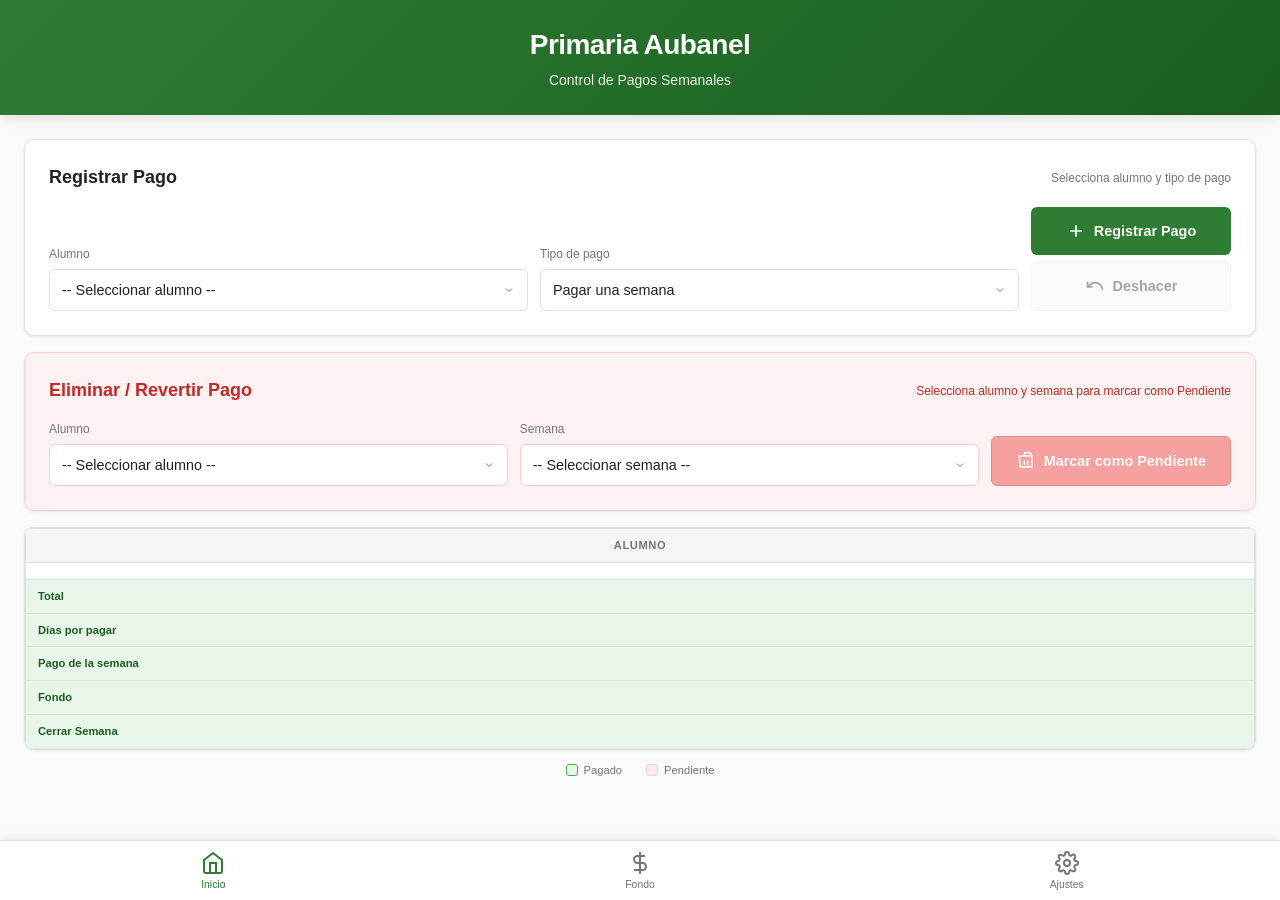
<file: index.html>
<!DOCTYPE html>
<html lang="es">
<head>
    <meta charset="UTF-8">
    <meta name="viewport" content="width=device-width, initial-scale=1.0">
    <meta name="theme-color" content="#2E7D32">
    <meta name="description" content="Gestión de pagos escolares semanales - Primaria Aubanel">
    <title>Pagos Escolares - Primaria Aubanel</title>
    <link rel="manifest" href="manifest.json">
    <link rel="stylesheet" href="styles.css">
    <link rel="icon" type="image/svg+xml" href="icon.svg">
    <meta name="apple-mobile-web-app-capable" content="yes">
    <meta name="apple-mobile-web-app-status-bar-style" content="default">
    <meta name="apple-mobile-web-app-title" content="Pagos Escolares">
</head>
<body>
    <div class="app-container">
        <header class="app-header">
            <h1 class="app-title">Primaria Aubanel</h1>
            <p class="app-subtitle">Control de Pagos Semanales</p>
        </header>

        <main class="app-main" role="main">
            <!-- VISTA INICIO - Matriz de Pagos -->
            <section id="view-home" class="view active" aria-label="Matriz de pagos semanales">
                <!-- Panel de Registro de Pagos Superior -->
                <div class="payment-panel" role="region" aria-label="Registro de pagos">
                    <div class="payment-panel-header">
                        <h2>Registrar Pago</h2>
                        <span class="panel-hint">Selecciona alumno y tipo de pago</span>
                    </div>
                    <div class="payment-panel-controls">
                        <div class="control-group">
                            <label for="payment-student">Alumno</label>
                            <select id="payment-student" aria-label="Seleccionar alumno">
                                <option value="">-- Seleccionar alumno --</option>
                            </select>
                        </div>
                        <div class="control-group">
                            <label for="payment-mode">Tipo de pago</label>
                            <select id="payment-mode" aria-label="Seleccionar tipo de pago">
                                <option value="single">Pagar una semana</option>
                                <option value="advance">Adelantar semanas</option>
                            </select>
                        </div>
                        <div class="control-group" id="advance-weeks-group" style="display: none;">
                            <label for="advance-weeks">Cantidad de semanas a adelantar</label>
                            <input type="number" id="advance-weeks" min="2" max="52" value="2" placeholder="Ej: 5" aria-label="Número de semanas a adelantar">
                            <span class="input-hint" id="advance-total-hint">Total: $30</span>
                        </div>
                        <div class="control-group control-action">
                            <button class="btn btn-primary btn-lg" id="btn-register-payment" disabled>
                                <svg width="20" height="20" viewBox="0 0 24 24" fill="none" stroke="currentColor" stroke-width="2">
                                    <path d="M12 5v14M5 12h14"></path>
                                </svg>
                                <span id="btn-payment-text">Registrar Pago</span>
                            </button>
                            <button class="btn btn-secondary btn-lg btn-undo" id="btn-undo-payment" disabled title="Deshacer último pago registrado">
                                <svg width="20" height="20" viewBox="0 0 24 24" fill="none" stroke="currentColor" stroke-width="2">
                                    <path d="M3 7v6h6"></path>
                                    <path d="M21 17a9 9 0 0 0-9-9 9 9 0 0 0-6 2.3L3 13"></path>
                                </svg>
                                Deshacer
                            </button>
                        </div>
                    </div>
                </div>

                <!-- Panel de Eliminar/Revertir Pago Específico -->
                <div class="payment-panel revert-panel" role="region" aria-label="Eliminar pago específico">
                    <div class="payment-panel-header">
                        <h2>Eliminar / Revertir Pago</h2>
                        <span class="panel-hint">Selecciona alumno y semana para marcar como Pendiente</span>
                    </div>
                    <div class="payment-panel-controls">
                        <div class="control-group">
                            <label for="revert-student">Alumno</label>
                            <select id="revert-student" aria-label="Seleccionar alumno">
                                <option value="">-- Seleccionar alumno --</option>
                            </select>
                        </div>
                        <div class="control-group">
                            <label for="revert-week">Semana</label>
                            <select id="revert-week" aria-label="Seleccionar semana">
                                <option value="">-- Seleccionar semana --</option>
                            </select>
                        </div>
                        <div class="control-group control-action">
                            <button class="btn btn-danger btn-lg" id="btn-revert-payment" disabled>
                                <svg width="20" height="20" viewBox="0 0 24 24" fill="none" stroke="currentColor" stroke-width="2">
                                    <path d="M20 6H4L5 19h14L19 6z"></path>
                                    <path d="M18 6V4a2 2 0 0 0-2-2h-4a2 2 0 0 0-2 2v2"></path>
                                    <path d="M10 11v6M14 11v6"></path>
                                </svg>
                                Marcar como Pendiente
                            </button>
                        </div>
                    </div>
                </div>

                <div class="table-container" role="region" aria-label="Tabla de pagos" tabindex="0">
                    <table id="payments-table" class="payments-table">
                        <thead>
                            <tr class="header-row">
                                <th class="student-header" scope="col">Alumno</th>
                                <!-- Week columns will be inserted here by JS -->
                            </tr>
                            <tr class="week-header-row">
                                <th class="student-header"></th>
                                <!-- Week date headers will be inserted here by JS -->
                            </tr>
                        </thead>
                        <tbody id="payments-tbody">
                            <!-- Student rows will be inserted here by JS -->
                        </tbody>
                        <tfoot id="payments-tfoot">
                            <tr class="summary-row total-row">
                                <th scope="row">Total</th>
                                <!-- Total cells will be inserted here by JS -->
                            </tr>
                            <tr class="summary-row days-row">
                                <th scope="row">Días por pagar</th>
                                <!-- Days selector cells will be inserted here by JS -->
                            </tr>
                            <tr class="summary-row payment-row">
                                <th scope="row">Pago de la semana</th>
                                <!-- Payment cells will be inserted here by JS -->
                            </tr>
                            <tr class="summary-row fund-row">
                                <th scope="row">Fondo</th>
                                <!-- Fund cells will be inserted here by JS -->
                            </tr>
                            <tr class="summary-row save-row">
                                <th scope="row">Cerrar Semana</th>
                                <!-- Save buttons will be inserted here by JS -->
                            </tr>
                        </tfoot>
                    </table>
                </div>
                <div class="legend">
                    <span class="legend-item"><span class="legend-color paid"></span> Pagado</span>
                    <span class="legend-item"><span class="legend-color pending"></span> Pendiente</span>
                </div>
            </section>

            <!-- VISTA FONDO / CAJA -->
            <section id="view-fund" class="view" aria-label="Fondo y movimientos">
                <div class="fund-header">
                    <h2>Fondo / Caja</h2>
                    <div class="fund-balance" id="fund-balance">$0.00</div>
                </div>
                <div class="fund-actions">
                    <button class="btn btn-primary" id="btn-export-csv">Exportar CSV</button>
                    <button class="btn btn-secondary" id="btn-export-json">Exportar JSON</button>
                    <button class="btn btn-secondary" id="btn-print">Imprimir</button>
                </div>
                <div class="movements-container">
                    <table class="movements-table" id="movements-table">
                        <thead>
                            <tr>
                                <th scope="col">Fecha</th>
                                <th scope="col">Semana</th>
                                <th scope="col">Concepto</th>
                                <th scope="col">Ingreso</th>
                                <th scope="col">Egreso</th>
                                <th scope="col">Saldo</th>
                            </tr>
                        </thead>
                        <tbody id="movements-tbody">
                            <!-- Movements will be inserted here by JS -->
                        </tbody>
                    </table>
                    <p class="empty-state" id="empty-movements">No hay movimientos registrados</p>
                </div>
            </section>

            <!-- VISTA AJUSTES -->
            <section id="view-settings" class="view" aria-label="Configuración">
                <div class="settings-section">
                    <h2>Cuota Semanal</h2>
                    <div class="setting-item">
                        <label for="weekly-fee">Cuota por alumno ($)</label>
                        <input type="number" id="weekly-fee" min="0" step="1" value="15">
                    </div>
                </div>
                <div class="settings-section">
                    <h2>Excepciones por Hermanos</h2>
                    <p class="settings-hint">Agrupa alumnos que son hermanos para aplicar reglas de excepción en el cobro. Ej: Arechiga Lopez Susana & Arechiga Lopez Zahid</p>
                    <div id="siblings-container">
                        <!-- Sibling groups will be rendered here by JS -->
                    </div>
                    <button class="btn btn-secondary" id="btn-add-sibling-group">
                        <svg width="16" height="16" viewBox="0 0 24 24" fill="none" stroke="currentColor" stroke-width="2">
                            <path d="M12 5v14M5 12h14"></path>
                        </svg>
                        Agregar Grupo de Hermanos
                    </button>
                </div>
                <div class="settings-section">
                    <h2>Lista de Alumnos</h2>
                    <p class="settings-hint">Edita los nombres. Uno por línea: "Apellidos Nombre"</p>
                    <textarea id="students-list" rows="10" placeholder="Apellidos Nombre&#10;Apellidos Nombre"></textarea>
                    <button class="btn btn-primary" id="btn-save-students">Guardar Alumnos</button>
                </div>
                <div class="settings-section">
                    <h2>Semanas del Ciclo</h2>
                    <p class="settings-hint">Formato: "DD-MMM a DD-MMM" (ej. 14-Sep a 18-Sep)</p>
                    <textarea id="weeks-list" rows="8" placeholder="14-Sep a 18-Sep&#10;21-Sep a 25-Sep"></textarea>
                    <button class="btn btn-primary" id="btn-save-weeks">Guardar Semanas</button>
                </div>
                <div class="settings-section danger-zone">
                    <h2>Zona de Peligro</h2>
                    <button class="btn btn-danger" id="btn-reset-all">Restablecer Todo</button>
                </div>
            </section>
        </main>

        <!-- NAVEGACIÓN INFERIOR -->
        <nav class="bottom-nav" role="navigation" aria-label="Navegación principal">
            <button class="nav-item active" data-view="home" aria-label="Inicio">
                <svg class="nav-icon" viewBox="0 0 24 24" fill="none" stroke="currentColor" stroke-width="2">
                    <path d="M3 9l9-7 9 7v11a2 2 0 0 1-2 2H5a2 2 0 0 1-2-2z"></path>
                    <polyline points="9 22 9 12 15 12 15 22"></polyline>
                </svg>
                <span class="nav-label">Inicio</span>
            </button>
            <button class="nav-item" data-view="fund" aria-label="Fondo / Caja">
                <svg class="nav-icon" viewBox="0 0 24 24" fill="none" stroke="currentColor" stroke-width="2">
                    <line x1="12" y1="1" x2="12" y2="23"></line>
                    <path d="M17 5H9.5a3.5 3.5 0 0 0 0 7h5a3.5 3.5 0 0 1 0 7H6"></path>
                </svg>
                <span class="nav-label">Fondo</span>
            </button>
            <button class="nav-item" data-view="settings" aria-label="Ajustes">
                <svg class="nav-icon" viewBox="0 0 24 24" fill="none" stroke="currentColor" stroke-width="2">
                    <circle cx="12" cy="12" r="3"></circle>
                    <path d="M19.4 15a1.65 1.65 0 0 0 .33 1.82l.06.06a2 2 0 0 1 0 2.83 2 2 0 0 1-2.83 0l-.06-.06a1.65 1.65 0 0 0-1.82-.33 1.65 1.65 0 0 0-1 1.51V21a2 2 0 0 1-2 2 2 2 0 0 1-2-2v-.09A1.65 1.65 0 0 0 9 19.4a1.65 1.65 0 0 0-1.82.33l-.06.06a2 2 0 0 1-2.83 0 2 2 0 0 1 0-2.83l.06-.06a1.65 1.65 0 0 0 .33-1.82 1.65 1.65 0 0 0-1.51-1H3a2 2 0 0 1-2-2 2 2 0 0 1 2-2h.09A1.65 1.65 0 0 0 4.6 9a1.65 1.65 0 0 0-.33-1.82l-.06-.06a2 2 0 0 1 0-2.83 2 2 0 0 1 2.83 0l.06.06a1.65 1.65 0 0 0 1.82.33H9a1.65 1.65 0 0 0 1-1.51V3a2 2 0 0 1 2-2 2 2 0 0 1 2 2v.09a1.65 1.65 0 0 0 1 1.51 1.65 1.65 0 0 0 1.82-.33l.06-.06a2 2 0 0 1 2.83 0 2 2 0 0 1 0 2.83l-.06.06a1.65 1.65 0 0 0-.33 1.82V9a1.65 1.65 0 0 0 1.51 1H21a2 2 0 0 1 2 2 2 2 0 0 1-2 2h-.09a1.65 1.65 0 0 0-1.51 1z"></path>
                </svg>
                <span class="nav-label">Ajustes</span>
            </button>
        </nav>
    </div>

    <script src="supabase.js"></script>
    <script src="supabase-config.js"></script>
    <script src="data.js"></script>
    <script src="app.js"></script>
    <script>
        if ('serviceWorker' in navigator) {
            navigator.serviceWorker.register('sw.js').catch(console.error);
        }
    </script>
</body>
</html>
</file>
<file: styles.css>
*,
*::before,
*::after {
    box-sizing: border-box;
    margin: 0;
    padding: 0;
}

:root {
    --color-primary: #2E7D32;
    --color-primary-light: #4CAF50;
    --color-primary-dark: #1B5E20;
    --color-pending: #EF5350;
    --color-pending-light: #FFCDD2;
    --color-pending-dark: #C62828;
    --color-background: #FAFAFA;
    --color-surface: #FFFFFF;
    --color-text: #212121;
    --color-text-secondary: #757575;
    --color-border: #E0E0E0;
    --color-header-bg: #F5F5F5;
    --color-summary-bg: #E8F5E9;
    --color-fund-positive: #2E7D32;
    --color-fund-negative: #C62828;
    --shadow-sm: 0 1px 3px rgba(0,0,0,0.08);
    --shadow-md: 0 4px 12px rgba(0,0,0,0.1);
    --radius-sm: 6px;
    --radius-md: 10px;
    --transition: 0.2s ease;
}

html {
    font-size: 16px;
    -webkit-text-size-adjust: 100%;
}

body {
    font-family: -apple-system, BlinkMacSystemFont, 'Segoe UI', Roboto, Oxygen, Ubuntu, sans-serif;
    background-color: var(--color-background);
    color: var(--color-text);
    line-height: 1.5;
    min-height: 100vh;
    display: flex;
    flex-direction: column;
}

.app-container {
    display: flex;
    flex-direction: column;
    min-height: 100vh;
    max-width: 100%;
}

.app-header {
    background: linear-gradient(135deg, var(--color-primary) 0%, var(--color-primary-dark) 100%);
    color: white;
    padding: 1.25rem 1rem;
    text-align: center;
    box-shadow: var(--shadow-md);
}

.app-title {
    font-size: 1.5rem;
    font-weight: 700;
    letter-spacing: -0.02em;
}

.app-subtitle {
    font-size: 0.875rem;
    opacity: 0.9;
    margin-top: 0.25rem;
}

.app-main {
    flex: 1;
    overflow: hidden;
    position: relative;
}

.view {
    display: none;
    position: absolute;
    top: 0;
    left: 0;
    right: 0;
    bottom: 60px;
    overflow-y: auto;
    padding: 1rem;
    padding-bottom: 4rem;
}

.view.active {
    display: block;
}

/* TABLE CONTAINER & MATRIX */
.table-container {
    overflow-x: auto;
    overflow-y: visible;
    -webkit-overflow-scrolling: touch;
    border-radius: var(--radius-md);
    background: var(--color-surface);
    box-shadow: var(--shadow-sm);
    border: 1px solid var(--color-border);
}

.payments-table {
    width: 100%;
    min-width: 100%;
    border-collapse: collapse;
    font-size: 0.75rem;
}

.payments-table th,
.payments-table td {
    padding: 0.5rem 0.375rem;
    text-align: center;
    border: 1px solid var(--color-border);
    white-space: nowrap;
}

.payments-table thead th {
    background: var(--color-header-bg);
    font-weight: 600;
    color: var(--color-text);
    position: sticky;
    top: 0;
    z-index: 10;
}

.payments-table .header-row th {
    background: var(--color-header-bg);
    font-size: 0.7rem;
    text-transform: uppercase;
    letter-spacing: 0.05em;
    color: var(--color-text-secondary);
}

.payments-table .week-header-row th {
    background: var(--color-surface);
    font-weight: 600;
    font-size: 0.7rem;
}

.student-header {
    position: sticky;
    left: 0;
    z-index: 20;
    background: var(--color-surface);
    min-width: 160px;
    max-width: 200px;
    text-align: left;
    font-weight: 500;
    font-size: 0.75rem;
}

.payments-table tbody tr:nth-child(even) td {
    background: #FAFAFA;
}

.payments-table tbody tr:hover td {
    background: #F0F4F8;
}

.payments-table tbody td:first-child {
    position: sticky;
    left: 0;
    z-index: 15;
    background: var(--color-surface);
    text-align: left;
    font-weight: 500;
    font-size: 0.7rem;
    min-width: 160px;
    max-width: 200px;
    padding-left: 0.75rem;
    padding-right: 0.75rem;
}

.payments-table tbody tr:nth-child(even) td:first-child {
    background: #FAFAFA;
}

.payments-table tbody tr:hover td:first-child {
    background: #F0F4F8;
}

/* SELECT STYLING */
.payment-select {
    width: 100%;
    min-width: 80px;
    padding: 0.375rem 0.5rem;
    border: 1px solid var(--color-border);
    border-radius: var(--radius-sm);
    background: var(--color-surface);
    color: var(--color-text);
    font-size: 0.7rem;
    font-family: inherit;
    cursor: pointer;
    appearance: none;
    background-image: url("data:image/svg+xml,%3Csvg xmlns='http://www.w3.org/2000/svg' width='12' height='12' viewBox='0 0 24 24' fill='none' stroke='%23757575' stroke-width='2'%3E%3Cpolyline points='6 9 12 15 18 9'%3E%3C/polyline%3E%3C/svg%3E");
    background-repeat: no-repeat;
    background-position: right 0.5rem center;
    background-size: 12px;
    padding-right: 2rem;
    transition: border-color var(--transition), box-shadow var(--transition);
}

.payment-select:focus {
    outline: none;
    border-color: var(--color-primary);
    box-shadow: 0 0 0 3px rgba(46, 125, 50, 0.15);
}

.payment-select.paid {
    background-color: #E8F5E9;
    border-color: var(--color-primary-light);
    color: var(--color-primary-dark);
}

.payment-select.pending {
    background-color: #FDECEC;
    border-color: var(--color-pending-light);
    color: var(--color-pending-dark);
}

.payment-select.advanced {
    background-color: #FFF3E0;
    border-color: #FFB74D;
    color: #E65100;
}

/* SUMMARY ROWS */
.payments-table tfoot th {
    background: var(--color-summary-bg);
    font-weight: 600;
    color: var(--color-primary-dark);
    font-size: 0.7rem;
    text-align: left;
    padding-left: 0.75rem;
}

.payments-table tfoot td {
    background: var(--color-summary-bg);
    font-weight: 600;
    font-size: 0.7rem;
    color: var(--color-text);
}

.payments-table .total-row td {
    color: var(--color-primary-dark);
}

.payments-table .days-row select {
    width: 100%;
    min-width: 60px;
    padding: 0.25rem 0.5rem;
    border: 1px solid var(--color-border);
    border-radius: var(--radius-sm);
    background: var(--color-surface);
    font-size: 0.7rem;
    font-family: inherit;
    cursor: pointer;
}

.payments-table .days-row select:focus {
    outline: none;
    border-color: var(--color-primary);
    box-shadow: 0 0 0 3px rgba(46, 125, 50, 0.15);
}

.payments-table .payment-row td {
    color: var(--color-pending-dark);
}

.payments-table .fund-row td {
    color: var(--color-fund-positive);
}

.payments-table .fund-row td.negative {
    color: var(--color-fund-negative);
}

/* LEGEND */
.legend {
    display: flex;
    justify-content: center;
    gap: 1.5rem;
    padding: 0.75rem;
    font-size: 0.7rem;
    color: var(--color-text-secondary);
}

.legend-item {
    display: flex;
    align-items: center;
    gap: 0.375rem;
}

.legend-color {
    width: 12px;
    height: 12px;
    border-radius: 3px;
    border: 1px solid var(--color-border);
}

.legend-color.paid {
    background: #E8F5E9;
    border-color: var(--color-primary-light);
}

.legend-color.pending {
    background: #FDECEC;
    border-color: var(--color-pending-light);
}

/* FUND VIEW */
.fund-header {
    display: flex;
    justify-content: space-between;
    align-items: center;
    padding: 1rem;
    background: var(--color-surface);
    border-radius: var(--radius-md);
    margin-bottom: 1rem;
    box-shadow: var(--shadow-sm);
    border: 1px solid var(--color-border);
}

.fund-header h2 {
    font-size: 1.125rem;
    font-weight: 600;
}

.fund-balance {
    font-size: 1.5rem;
    font-weight: 700;
    color: var(--color-fund-positive);
}

.fund-balance.negative {
    color: var(--color-fund-negative);
}

.fund-actions {
    display: flex;
    gap: 0.5rem;
    flex-wrap: wrap;
    margin-bottom: 1rem;
}

.movements-container {
    background: var(--color-surface);
    border-radius: var(--radius-md);
    box-shadow: var(--shadow-sm);
    border: 1px solid var(--color-border);
    overflow: hidden;
}

.movements-table {
    width: 100%;
    border-collapse: collapse;
    font-size: 0.75rem;
}

.movements-table th,
.movements-table td {
    padding: 0.75rem;
    text-align: left;
    border-bottom: 1px solid var(--color-border);
}

.movements-table th {
    background: var(--color-header-bg);
    font-weight: 600;
    font-size: 0.7rem;
    text-transform: uppercase;
    letter-spacing: 0.05em;
    color: var(--color-text-secondary);
}

.movements-table tbody tr:hover {
    background: #F0F4F8;
}

.movements-table .income {
    color: var(--color-fund-positive);
    font-weight: 600;
}

.movements-table .expense {
    color: var(--color-fund-negative);
    font-weight: 600;
}

.empty-state {
    text-align: center;
    padding: 3rem 1rem;
    color: var(--color-text-secondary);
    font-size: 0.875rem;
}

/* SETTINGS VIEW */
.settings-section {
    background: var(--color-surface);
    border-radius: var(--radius-md);
    padding: 1rem;
    margin-bottom: 1rem;
    box-shadow: var(--shadow-sm);
    border: 1px solid var(--color-border);
}

.settings-section h2 {
    font-size: 1rem;
    font-weight: 600;
    margin-bottom: 1rem;
    color: var(--color-text);
    padding-bottom: 0.5rem;
    border-bottom: 1px solid var(--color-border);
}

.settings-section.danger-zone h2 {
    color: var(--color-pending-dark);
    border-color: var(--color-pending-light);
}

.setting-item {
    display: flex;
    flex-direction: column;
    gap: 0.375rem;
    margin-bottom: 1rem;
}

.setting-item label {
    font-size: 0.8rem;
    font-weight: 500;
    color: var(--color-text-secondary);
}

.setting-item input {
    padding: 0.75rem;
    border: 1px solid var(--color-border);
    border-radius: var(--radius-sm);
    font-size: 1rem;
    font-family: inherit;
    transition: border-color var(--transition), box-shadow var(--transition);
}

.setting-item input:focus {
    outline: none;
    border-color: var(--color-primary);
    box-shadow: 0 0 0 3px rgba(46, 125, 50, 0.15);
}

.settings-hint {
    font-size: 0.7rem;
    color: var(--color-text-secondary);
    margin-bottom: 0.75rem;
}

.settings-section textarea {
    width: 100%;
    padding: 0.75rem;
    border: 1px solid var(--color-border);
    border-radius: var(--radius-sm);
    font-family: inherit;
    font-size: 0.8rem;
    resize: vertical;
    min-height: 120px;
    transition: border-color var(--transition), box-shadow var(--transition);
}

.settings-section textarea:focus {
    outline: none;
    border-color: var(--color-primary);
    box-shadow: 0 0 0 3px rgba(46, 125, 50, 0.15);
}

/* BUTTONS */
.btn {
    display: inline-flex;
    align-items: center;
    justify-content: center;
    gap: 0.5rem;
    padding: 0.75rem 1.25rem;
    border: none;
    border-radius: var(--radius-sm);
    font-size: 0.875rem;
    font-weight: 600;
    font-family: inherit;
    cursor: pointer;
    transition: all var(--transition);
    touch-action: manipulation;
}

.btn-primary {
    background: var(--color-primary);
    color: white;
}

.btn-primary:hover,
.btn-primary:active {
    background: var(--color-primary-dark);
}

.btn-secondary {
    background: var(--color-header-bg);
    color: var(--color-text);
    border: 1px solid var(--color-border);
}

.btn-secondary:hover,
.btn-secondary:active {
    background: var(--color-border);
}

.btn-danger {
    background: var(--color-pending-light);
    color: var(--color-pending-dark);
    border: 1px solid var(--color-pending);
}

.btn-danger:hover,
.btn-danger:active {
    background: var(--color-pending);
    color: white;
}

.btn-sm {
    padding: 0.4rem 0.75rem;
    font-size: 0.7rem;
    min-width: 100px;
}

.save-row td {
    text-align: center;
}

.save-row .btn:disabled {
    opacity: 0.6;
    cursor: not-allowed;
}

/* BOTTOM NAVIGATION */
.bottom-nav {
    display: flex;
    position: fixed;
    bottom: 0;
    left: 0;
    right: 0;
    height: 60px;
    background: var(--color-surface);
    border-top: 1px solid var(--color-border);
    box-shadow: 0 -2px 10px rgba(0,0,0,0.08);
    z-index: 100;
}

.nav-item {
    flex: 1;
    display: flex;
    flex-direction: column;
    align-items: center;
    justify-content: center;
    gap: 0.25rem;
    background: none;
    border: none;
    padding: 0.5rem;
    color: var(--color-text-secondary);
    cursor: pointer;
    transition: color var(--transition);
    touch-action: manipulation;
}

.nav-item:hover,
.nav-item:focus {
    color: var(--color-primary);
    outline: none;
}

.nav-item.active {
    color: var(--color-primary);
}

.nav-item.active .nav-icon {
    stroke: var(--color-primary);
}

.nav-icon {
    width: 24px;
    height: 24px;
    stroke: var(--color-text-secondary);
    transition: stroke var(--transition);
}

.nav-label {
    font-size: 0.65rem;
    font-weight: 500;
}

/* RESPONSIVE */
@media (min-width: 600px) {
    .table-container {
        border-radius: var(--radius-md);
    }
    
    .payments-table {
        font-size: 0.8rem;
    }
    
    .payment-select {
        font-size: 0.75rem;
        min-width: 90px;
    }
    
    .student-header,
    .payments-table tbody td:first-child {
        min-width: 180px;
        max-width: 220px;
        font-size: 0.8rem;
    }
}

@media (min-width: 900px) {
    .app-header {
        padding: 1.5rem 2rem;
    }
    
    .app-title {
        font-size: 1.75rem;
    }
    
    .view {
        padding: 1.5rem;
        padding-bottom: 5rem;
    }
    
    .payments-table {
        font-size: 0.85rem;
    }
    
    .payment-select {
        font-size: 0.8rem;
        min-width: 100px;
    }
    
    .student-header,
    .payments-table tbody td:first-child {
        min-width: 200px;
        max-width: 250px;
        font-size: 0.85rem;
    }
}

/* ACCESSIBILITY */
@media (prefers-reduced-motion: reduce) {
    *,
    *::before,
    *::after {
        animation-duration: 0.01ms !important;
        animation-iteration-count: 1 !important;
        transition-duration: 0.01ms !important;
    }
}

:focus-visible {
    outline: 2px solid var(--color-primary);
    outline-offset: 2px;
}

/* PAYMENT PANEL */
.payment-panel {
    background: var(--color-surface);
    border-radius: var(--radius-md);
    padding: 1rem;
    margin-bottom: 1rem;
    box-shadow: var(--shadow-sm);
    border: 1px solid var(--color-border);
}

.payment-panel-header {
    display: flex;
    justify-content: space-between;
    align-items: flex-start;
    margin-bottom: 1rem;
    gap: 1rem;
}

.payment-panel-header h2 {
    font-size: 1.125rem;
    font-weight: 600;
    color: var(--color-text);
}

.panel-hint {
    font-size: 0.75rem;
    color: var(--color-text-secondary);
    margin-top: 0.25rem;
}

.payment-panel-controls {
    display: flex;
    flex-direction: column;
    gap: 0.75rem;
}

@media (min-width: 600px) {
    .payment-panel-controls {
        flex-direction: row;
        align-items: flex-end;
        flex-wrap: wrap;
    }
}

.control-group {
    display: flex;
    flex-direction: column;
    gap: 0.375rem;
    flex: 1;
    min-width: 180px;
}

.control-group.control-action {
    flex: 0 0 auto;
    align-self: flex-end;
}

.control-group label {
    font-size: 0.75rem;
    font-weight: 500;
    color: var(--color-text-secondary);
}

.control-group select {
    padding: 0.75rem;
    border: 1px solid var(--color-border);
    border-radius: var(--radius-sm);
    font-size: 0.9rem;
    font-family: inherit;
    background: var(--color-surface);
    color: var(--color-text);
    transition: border-color var(--transition), box-shadow var(--transition);
    appearance: none;
    background-image: url("data:image/svg+xml,%3Csvg xmlns='http://www.w3.org/2000/svg' width='12' height='12' viewBox='0 0 24 24' fill='none' stroke='%23757575' stroke-width='2'%3E%3Cpolyline points='6 9 12 15 18 9'%3E%3C/polyline%3E%3C/svg%3E");
    background-repeat: no-repeat;
    background-position: right 0.75rem center;
    background-size: 12px;
    padding-right: 2.5rem;
}

.control-group select:focus {
    outline: none;
    border-color: var(--color-primary);
    box-shadow: 0 0 0 3px rgba(46, 125, 50, 0.15);
}

.control-group select:disabled {
    background: var(--color-header-bg);
    color: var(--color-text-secondary);
    cursor: not-allowed;
}

.btn-lg {
    padding: 0.875rem 1.5rem;
    font-size: 0.9rem;
    min-width: 160px;
}

/* READ-ONLY TABLE CELLS - STATUS INDICATORS */
.payment-status {
    display: inline-flex;
    align-items: center;
    justify-content: center;
    width: 100%;
    min-width: 70px;
    height: 32px;
    padding: 0 0.5rem;
    border-radius: var(--radius-sm);
    font-size: 0.65rem;
    font-weight: 600;
    text-transform: uppercase;
    letter-spacing: 0.02em;
    white-space: nowrap;
}

.payment-status.paid {
    background: #E8F5E9;
    color: var(--color-primary-dark);
    border: 1px solid var(--color-primary-light);
}

.payment-status.pending {
    background: #FDECEC;
    color: var(--color-pending-dark);
    border: 1px solid var(--color-pending-light);
}

.payment-status.advanced {
    background: #FFF3E0;
    color: #E65100;
    border: 1px solid #FFB74D;
}

/* Legend update */
.legend-color.advanced {
    background: #FFF3E0;
    border-color: #FFB74D;
}

/* Table cell adjustments for read-only */
.payments-table tbody td {
    padding: 0.375rem 0.25rem;
}

.payments-table tbody td:first-child {
    padding: 0.5rem 0.75rem;
}

/* Responsive for payment panel */
@media (min-width: 600px) {
    .payment-panel {
        padding: 1.25rem;
    }
    
    .payment-panel-header {
        flex-direction: row;
        align-items: center;
    }
    
    .panel-hint {
        margin-top: 0;
    }
}

@media (min-width: 900px) {
    .payment-panel {
        padding: 1.5rem;
    }
    
    .control-group {
        min-width: 200px;
    }
    
    .btn-lg {
        min-width: 180px;
    }
}

/* REVERT PAYMENT PANEL */
.revert-panel {
    border-color: var(--color-pending-light);
    background: #FDF2F2;
}

.revert-panel .payment-panel-header h2 {
    color: var(--color-pending-dark);
}

.revert-panel .panel-hint {
    color: var(--color-pending-dark);
}

.revert-panel .control-group select {
    border-color: var(--color-pending-light);
}

.revert-panel .control-group select:focus {
    border-color: var(--color-pending);
    box-shadow: 0 0 0 3px rgba(239, 83, 80, 0.15);
}

.revert-panel .btn-danger {
    background: var(--color-pending);
    color: white;
    border-color: var(--color-pending-dark);
}

.revert-panel .btn-danger:hover:not(:disabled) {
    background: var(--color-pending-dark);
}

.revert-panel .btn-danger:disabled {
    opacity: 0.5;
    cursor: not-allowed;
}

/* LAST PAYMENT INFO */
.last-payment-info {
    display: none;
    align-items: center;
    gap: 0.5rem;
    padding: 0.5rem 0.75rem;
    background: var(--color-header-bg);
    border-radius: var(--radius-sm);
    border: 1px solid var(--color-border);
    font-size: 0.75rem;
    margin-top: 0.5rem;
}

.last-payment-info .info-label {
    font-weight: 500;
    color: var(--color-text-secondary);
}

.last-payment-info .info-value {
    font-weight: 600;
    color: var(--color-primary-dark);
}

/* UNDO BUTTON */
.btn-undo {
    opacity: 0.7;
}

.btn-undo:disabled {
    opacity: 0.4;
    cursor: not-allowed;
}

.btn-undo:hover:not(:disabled) {
    opacity: 1;
}

/* ADVANCE WEEKS INPUT GROUP */
.control-group input[type="number"] {
    padding: 0.75rem;
    border: 1px solid var(--color-border);
    border-radius: var(--radius-sm);
    font-size: 0.9rem;
    font-family: inherit;
    background: var(--color-surface);
    color: var(--color-text);
    transition: border-color var(--transition), box-shadow var(--transition);
}

.control-group input[type="number"]:focus {
    outline: none;
    border-color: var(--color-primary);
    box-shadow: 0 0 0 3px rgba(46, 125, 50, 0.15);
}

.control-group input[type="number"]:disabled {
    background: var(--color-header-bg);
    color: var(--color-text-secondary);
    cursor: not-allowed;
}

.input-hint {
    font-size: 0.7rem;
    color: var(--color-primary);
    font-weight: 500;
    margin-top: 0.25rem;
}

/* SIBLING EXCEPTIONS */
.sibling-group {
    background: var(--color-header-bg);
    border-radius: var(--radius-sm);
    padding: 1rem;
    margin-bottom: 0.75rem;
    border: 1px solid var(--color-border);
    position: relative;
}

.sibling-group-header {
    display: flex;
    justify-content: space-between;
    align-items: center;
    margin-bottom: 0.75rem;
}

.sibling-group-header h3 {
    font-size: 0.875rem;
    font-weight: 600;
    color: var(--color-text);
}

.sibling-group-actions {
    display: flex;
    gap: 0.375rem;
}

.sibling-members {
    display: flex;
    flex-direction: column;
    gap: 0.5rem;
}

.sibling-member-row {
    display: flex;
    gap: 0.5rem;
    align-items: center;
    flex-wrap: wrap;
}

.sibling-member-row select {
    flex: 1;
    min-width: 150px;
    padding: 0.5rem;
    border: 1px solid var(--color-border);
    border-radius: var(--radius-sm);
    font-size: 0.8rem;
    font-family: inherit;
    background: var(--color-surface);
    color: var(--color-text);
    transition: border-color var(--transition), box-shadow var(--transition);
    appearance: none;
    background-image: url("data:image/svg+xml,%3Csvg xmlns='http://www.w3.org/2000/svg' width='12' height='12' viewBox='0 0 24 24' fill='none' stroke='%23757575' stroke-width='2'%3E%3Cpolyline points='6 9 12 15 18 9'%3E%3C/polyline%3E%3C/svg%3E");
    background-repeat: no-repeat;
    background-position: right 0.5rem center;
    background-size: 12px;
    padding-right: 2rem;
}

.sibling-member-row select:focus {
    outline: none;
    border-color: var(--color-primary);
    box-shadow: 0 0 0 3px rgba(46, 125, 50, 0.15);
}

.btn-icon {
    padding: 0.5rem;
    border: none;
    border-radius: var(--radius-sm);
    background: var(--color-header-bg);
    color: var(--color-text-secondary);
    cursor: pointer;
    transition: all var(--transition);
    display: inline-flex;
    align-items: center;
    justify-content: center;
}

.btn-icon:hover {
    background: var(--color-border);
    color: var(--color-text);
}

.btn-icon.danger:hover {
    background: var(--color-pending-light);
    color: var(--color-pending-dark);
}

.btn-icon svg {
    width: 18px;
    height: 18px;
}

.sibling-rule {
    margin-top: 0.75rem;
    padding-top: 0.75rem;
    border-top: 1px solid var(--color-border);
}

.sibling-rule label {
    display: flex;
    align-items: center;
    gap: 0.5rem;
    font-size: 0.8rem;
    color: var(--color-text-secondary);
    cursor: pointer;
}

.sibling-rule input[type="checkbox"] {
    width: 18px;
    height: 18px;
    accent-color: var(--color-primary);
    cursor: pointer;
}

/* Empty state for siblings */
.siblings-empty {
    text-align: center;
    padding: 2rem;
    color: var(--color-text-secondary);
    font-size: 0.875rem;
}
</file>
